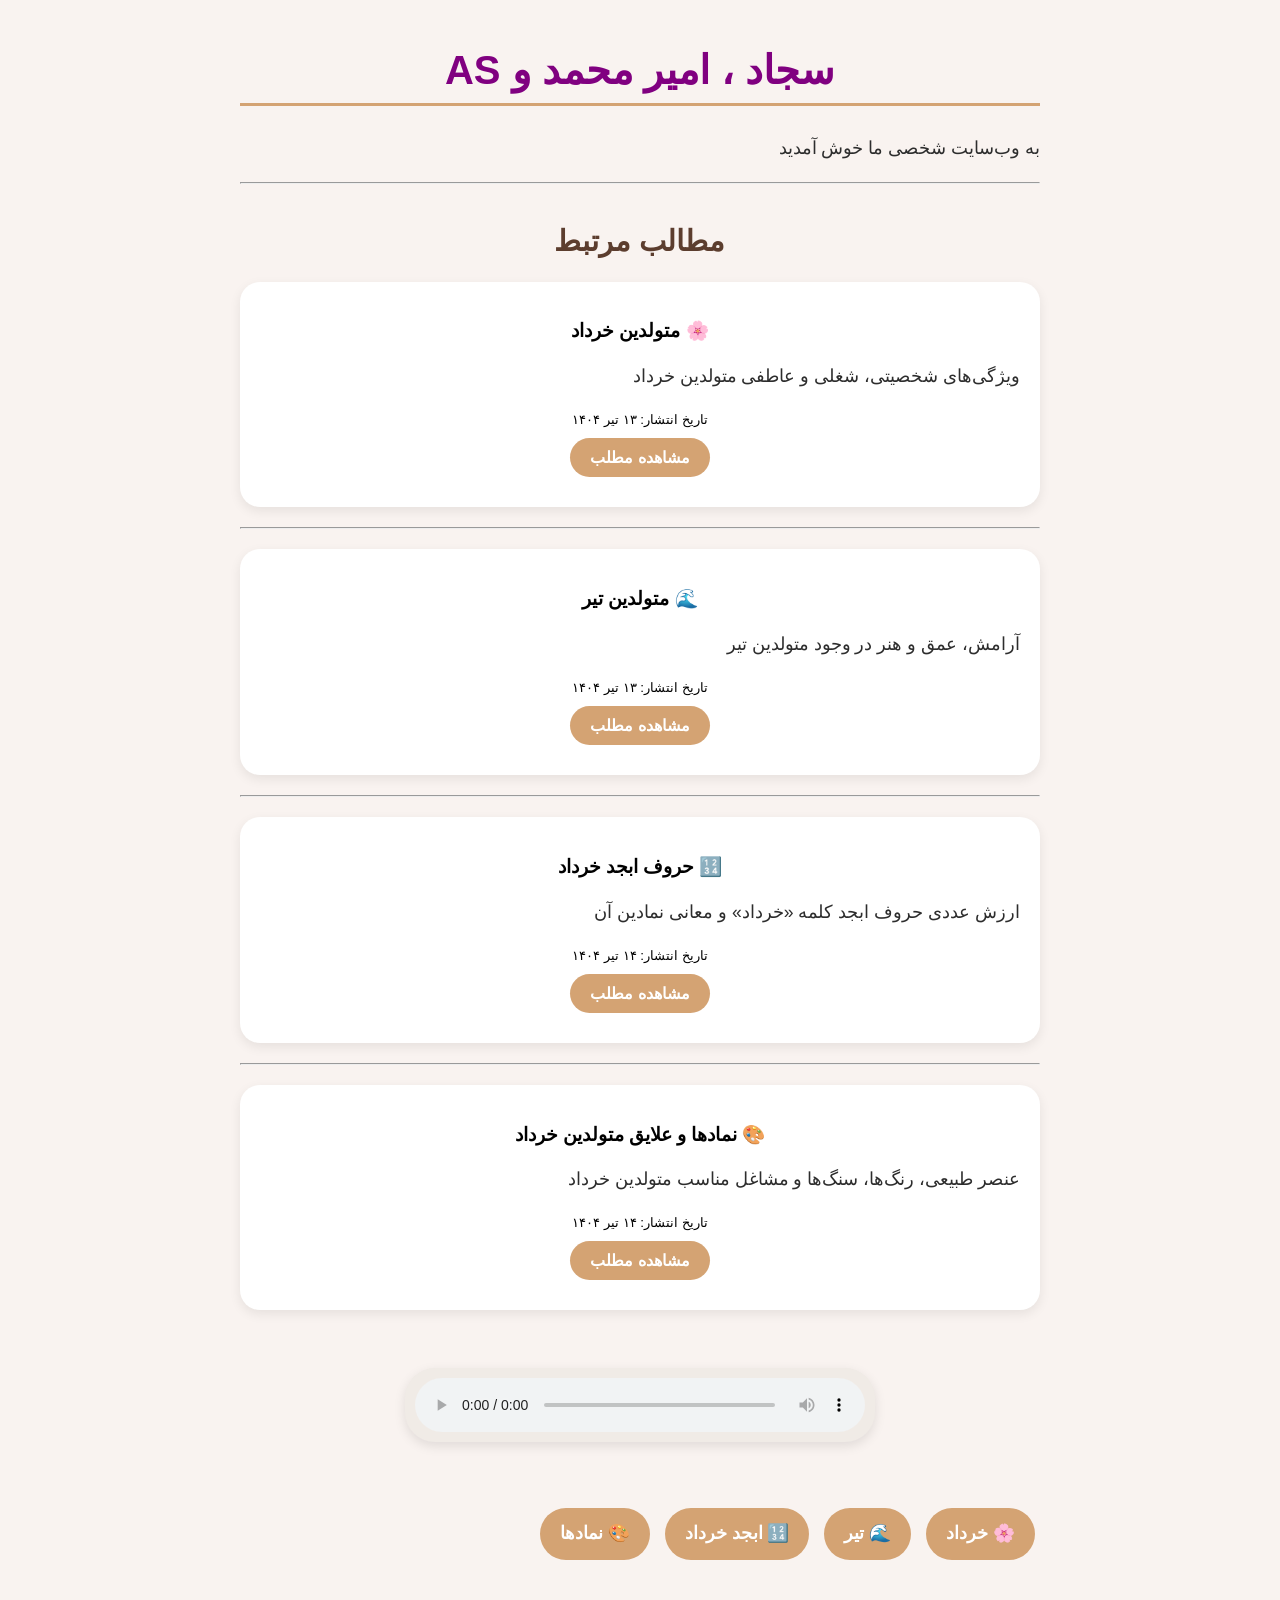
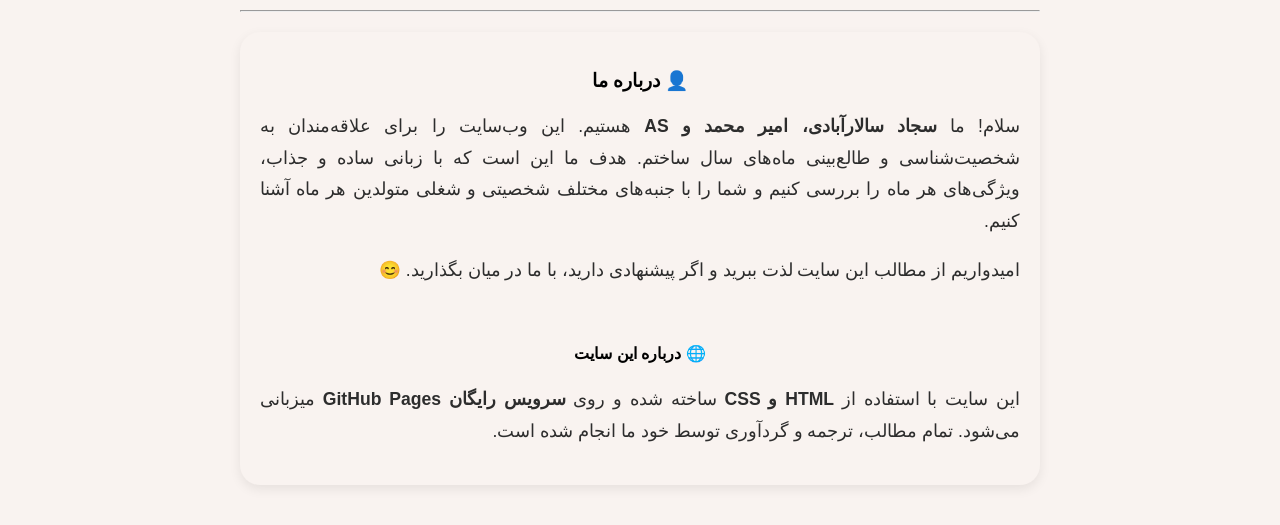
<file: index.html>
<!DOCTYPE html>
<html>
<head>
    <meta charset="UTF-8">
    <meta name="viewport" content="width=device-width, initial-scale=1.0">
    <meta name="google-site-verification" content="UPZNREV9NmYQ2wHuzOk1F0js47MxfQ3xvqOvU6fh7YQ" />
    <title>سجاد سالارآبادی، امیر محمد و AS | وب‌سایت شخصی و طالع‌بینی</title>
    <meta name="description" content="وب‌سایت شخصی سجاد سالارآبادی، امیر محمد و AS با مطالبی درباره متولدین ماه‌های خرداد، تیر، حروف ابجد، نمادها و ویژگی‌های شخصیتی و شغلی آنها." />
    <link rel="stylesheet" href="style.css">
</head>
<body>

    <h1 style="color: purple;">سجاد ، امیر محمد و AS</h1>
    <p>به وب‌سایت شخصی ما خوش آمدید</p>
    <hr>
    <h2>مطالب مرتبط</h2>

    <div>
        <h3>🌸 متولدین خرداد</h3>
        <p>ویژگی‌های شخصیتی، شغلی و عاطفی متولدین خرداد</p>
        <small>تاریخ انتشار: ۱۳ تیر ۱۴۰۴</small><br>
        <a href="about.html">مشاهده مطلب</a>
    </div>
    <hr>

    <div>
        <h3>🌊 متولدین تیر</h3>
        <p>آرامش، عمق و هنر در وجود متولدین تیر</p>
        <small>تاریخ انتشار: ۱۳ تیر ۱۴۰۴</small><br>
        <a href="tir.html">مشاهده مطلب</a>
    </div>
    <hr>

    <div>
        <h3>🔢 حروف ابجد خرداد</h3>
        <p>ارزش عددی حروف ابجد کلمه «خرداد» و معانی نمادین آن</p>
        <small>تاریخ انتشار: ۱۴ تیر ۱۴۰۴</small><br>
        <a href="abjad-khordad.html">مشاهده مطلب</a>
    </div>
    <hr>

    <div>
        <h3>🎨 نمادها و علایق متولدین خرداد</h3>
        <p>عنصر طبیعی، رنگ‌ها، سنگ‌ها و مشاغل مناسب متولدین خرداد</p>
        <small>تاریخ انتشار: ۱۴ تیر ۱۴۰۴</small><br>
        <a href="symbols-khordad.html">مشاهده مطلب</a>
    </div>

    <br>
    <audio controls autoplay loop style="margin: 20px auto; display: block; width: 85%; max-width: 450px; padding: 10px; background: #f0ebe6; border-radius: 30px; box-shadow: 0 4px 12px rgba(0,0,0,0.1);">
        <source src="https://play.ritmi.ir/MP3TAGER/AliBz/Peder%20B.%20Helland%20-%20nature%20sounds%20(768).mp3" type="audio/mpeg">
        مرورگر شما از پخش موسیقی پشتیبانی نمی‌کند.
    </audio>

    <br>
    <p>
        <a href="about.html">🌸 خرداد</a>
        <a href="tir.html">🌊 تیر</a>
        <a href="abjad-khordad.html">🔢 ابجد خرداد</a>
        <a href="symbols-khordad.html">🎨 نمادها</a>
    </p>

    <hr style="margin-top: 40px;">
    <div style="background: #f9f3f0; padding: 20px; border-radius: 20px; text-align: center;">
        <h3>👤 درباره ما</h3>
        <p style="text-align: justify;">سلام! ما <strong>سجاد سالارآبادی، امیر محمد و AS</strong> هستیم. این وب‌سایت را برای علاقه‌مندان به شخصیت‌شناسی و طالع‌بینی ماه‌های سال ساختم. هدف ما این است که با زبانی ساده و جذاب، ویژگی‌های هر ماه را بررسی کنیم و شما را با جنبه‌های مختلف شخصیتی و شغلی متولدین هر ماه آشنا کنیم.</p>
        <p style="text-align: justify;">امیدواریم از مطالب این سایت لذت ببرید و اگر پیشنهادی دارید، با ما در میان بگذارید. 😊</p>
        <br>
        <h4>🌐 درباره این سایت</h4>
        <p style="text-align: justify;">این سایت با استفاده از <strong>HTML و CSS</strong> ساخته شده و روی <strong>سرویس رایگان GitHub Pages</strong> میزبانی می‌شود. تمام مطالب، ترجمه و گردآوری توسط خود ما انجام شده است.</p>
    </div>

</body>
</html>
</file>
<file: style.css>
/* استایل کلی صفحه */
body {
    background: #f9f3f0;
    font-family: Vazir, Tahoma, sans-serif;
    padding: 20px;
    direction: rtl;
    text-align: center;
    max-width: 800px;
    margin: auto;
}

/* تیتر اصلی */
h1 {
    color: #4a2c2c;
    font-size: 2.5em;
    border-bottom: 3px solid #d4a373;
    padding-bottom: 10px;
}

/* تیترهای کوچک‌تر */
h2 {
    color: #5c3d2e;
    font-size: 1.8em;
    margin-top: 40px;
}

/* پاراگراف‌ها */
p {
    font-size: 1.1em;
    line-height: 1.8;
    color: #2d2d2d;
    text-align: justify;
}

/* لینک‌ها */
a {
    display: inline-block;
    background: #d4a373;
    color: white;
    padding: 10px 20px;
    margin: 10px 5px;
    border-radius: 30px;
    text-decoration: none;
    font-weight: bold;
    transition: 0.3s;
}

a:hover {
    background: #b5835a;
    transform: scale(1.05);
}

/* عکس‌ها */
img {
    max-width: 90%;
    height: auto;
    border-radius: 20px;
    box-shadow: 0 8px 16px rgba(0,0,0,0.2);
    margin: 20px 0;
}

/* بخش مطالب مرتبط */
div {
    background: white;
    padding: 20px;
    border-radius: 20px;
    box-shadow: 0 4px 12px rgba(0,0,0,0.08);
    margin: 20px 0;
    transition: 0.3s;
}

div:hover {
    transform: translateY(-5px);
    box-shadow: 0 8px 20px rgba(0,0,0,0.15);
}
</file>
